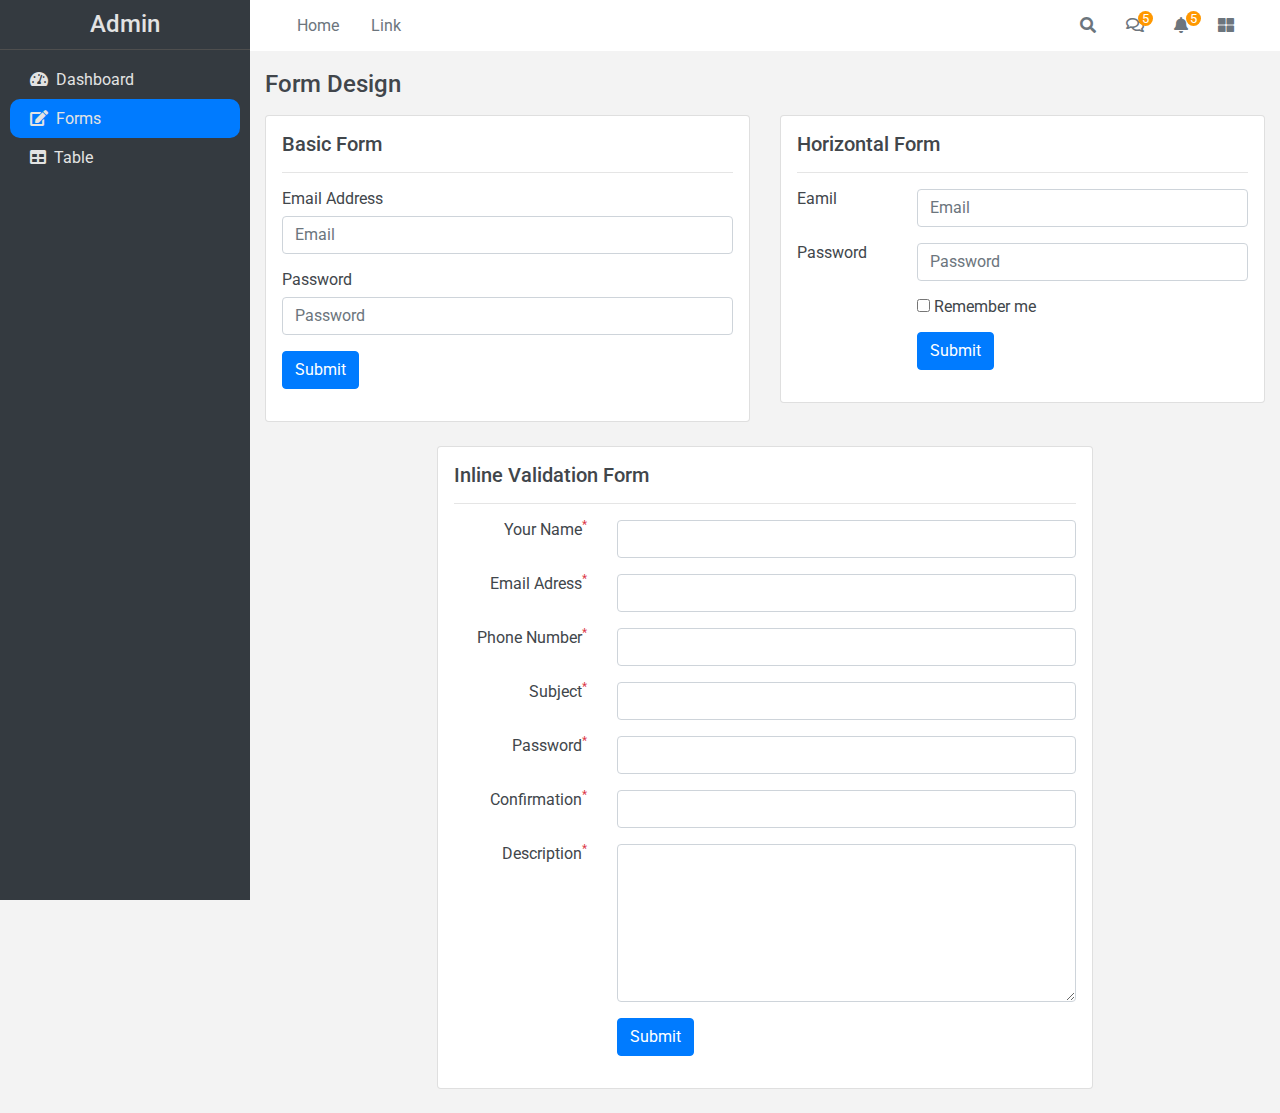
<file: backend/form.html>
<!DOCTYPE html>
<html lang="en">
<head>
    <meta charset="UTF-8">
    <meta http-equiv="X-UA-Compatible" content="IE=edge">
    <meta name="viewport" content="width=device-width, initial-scale=1.0">
    <title>Dashboard</title>
    <link href="https://cdnjs.cloudflare.com/ajax/libs/font-awesome/5.13.0/css/all.min.css" rel="stylesheet">
    <link rel="stylesheet" href="https://maxcdn.bootstrapcdn.com/bootstrap/4.0.0/css/bootstrap.min.css" integrity="sha384-Gn5384xqQ1aoWXA+058RXPxPg6fy4IWvTNh0E263XmFcJlSAwiGgFAW/dAiS6JXm" crossorigin="anonymous">
    <link rel="stylesheet" href="css/style.css">
</head>
<body>
    <div class="main">
        <!-- sidebar -->
        <div class="sidebar d-none d-lg-block">
            <div class="title">
                <h4>Admin</h4>
            </div>
            <ul class="nav-list">
                <li class="nav-items">
                    <a href="index.html"><span class="mr-2"><i class="fas fa-tachometer-alt"></i></span>Dashboard</a>
                </li>
                <li class="nav-items active">
                    <a href="form.html"><span class="mr-2"><i class="fas fa-edit"></i></span>Forms</a>
                </li>
                <li class="nav-items">
                    <a href="table.html"><span class="mr-2"><i class="fas fa-table"></i></span>Table</a>
                </li>
            </ul>
        </div>
        <!-- main content -->
        <div class="main-body">
            <!-- navbar -->
            <nav class="navbar navbar-light bg-white fixed-top fixed-navbar">
                <div class="container-fluid">
                    <button type="button" id="menu-bar" class="btn bg-transparent d-none"><i class="fas fa-bars"></i></button>
                    <div class="coll-nav">
                        <ul class="d-flex mr-auto">
                            <li class="nav-item">
                                <a class="nav-link" href="#">Home</a>
                            </li>
                            <li class="nav-item">
                                <a class="nav-link" href="#">Link</a>
                            </li>
                        </ul>
                        <div class="right-menu">
                            <ul class="navbar px-0 py-2">
                                <li><a href="#"><i class="fas fa-search"></i></a></li>
                                <li>
                                    <a href="#"><i class="far fa-comments"></i></a>
                                    <span class="rebon">5</span>
                                </li>
                                <li>
                                    <a href="#"><i class="fas fa-bell"></i></a>
                                    <span class="rebon">5</span>
                                </li>
                                <li><a href="#"><i class="fas fa-th-large"></i></a></li>
                            </ul>
                        </div>
                    </div>
                </div>
            </nav>
            <!-- content -->
            <div class="content">
                <div class="container-fluid">
                    <!-- breadcame start -->
                    <div class="row">
                        <div class="col-xl-12 col-lg-12 col-md-12 col-sm-12 col-12">
                            <div class="page-header mb-3">
                                <h4>Form Design</h4>
                            </div>
                        </div>
                    </div>
    
                    <!-- form start -->
                    <div class="form_section">
                        <div class="row">
                            <!-- Basic Form -->
                            <div class="col-xl-6 col-lg-6 col-md-6">
                                <div class="basic_form">
                                    <div class="content_section card p-3">
                                        <h5>Basic Form</h5>
                                        <hr>
                                        <form action="">
                                            <div class="form-group">
                                                <label for="email">Email Address</label>
                                                <input type="text" id="email" class="form-control" placeholder="Email">
                                            </div>
                                            <div class="form-group">
                                                <label for="password">Password</label>
                                                <input type="password" id="password" class="form-control" placeholder="Password">
                                            </div>
                                            <div class="form-group">
                                                <input type="submit" class="btn btn-primary" value="Submit">
                                            </div>
                                        </form>
                                    </div>
                                </div>
                            </div>
                            <!-- Horizontal Form -->
                            <div class="col-xl-6 col-lg-6 col-md-6">
                                <div class="horizontal_form">
                                    <div class="content_section card p-3">
                                        <h5>Horizontal Form</h5>
                                        <hr>
                                        <form action="">
                                            <div class="form-group">
                                                <div class="row">
                                                    <div class="col-xl-3 col-lg-3">
                                                        <label for="email">Eamil</label>
                                                    </div>
                                                    <div class="col-xl-9 col-lg-9">
                                                        <input type="text" id="email" class="form-control" placeholder="Email">
                                                    </div>
                                                </div>
                                            </div>
                                            <div class="form-group">
                                                <div class="row">
                                                    <div class="col-xl-3 col-lg-3">
                                                        <label for="password">Password</label>
                                                    </div>
                                                    <div class="col-xl-9 col-lg-9">
                                                        <input type="password" id="password" class="form-control" placeholder="Password">
                                                    </div>
                                                </div>
                                            </div>
                                            <div class="form-group">
                                                <div class="row">
                                                    <div class="col-xl-3 col-lg-3">
                                                    </div>
                                                    <div class="col-xl-9 col-lg-9">
                                                        <input type="checkbox"> Remember me
                                                    </div>
                                                </div>
                                            </div>
                                            <div class="form-group">
                                                <div class="row">
                                                    <div class="col-xl-3 col-lg-3">
                                                    </div>
                                                    <div class="col-xl-9 col-lg-9">
                                                        <input type="submit" class="btn btn-primary" value="Submit">
                                                    </div>
                                                </div>
                                            </div>
                                        </form>
                                    </div>
                                </div>
                            </div>
                            <!-- Inline validation form -->
                            <div class="col-xl-8 col-lg-8 col-md-9 mx-auto">
                                <div class="inline_val">
                                    <div class="content_section my-4 card p-3">
                                        <h5>Inline Validation Form</h5>
                                        <hr>
                                        <form action="">
                                            <div class="form-group">
                                                <div class="row">
                                                    <div class="col-xl-3 col-lg-3 col-md-3 text-lg-right text-md-right">
                                                        <label for="name"><span class="font-weight-normal">Your Name</span><sup class="text-danger">*</sup></label>
                                                    </div>
                                                    <div class="col-xl-9 col-lg-9 col-md-9">
                                                        <input type="text" class="form-control ">
                                                        
                                                    </div>
                                                </div>
                                            </div>
                                            <div class="form-group">
                                                <div class="row">
                                                    <div class="col-xl-3 col-lg-3 col-md-3 text-lg-right text-md-right">
                                                        <label for="name"><span class="font-weight-normal">Email Adress</span><sup class="text-danger">*</sup></label>
                                                    </div>
                                                    <div class="col-xl-9 col-lg-9 col-md-9">
                                                        <input type="text" class="form-control ">
                                                        
                                                    </div>
                                                </div>
                                            </div>
                                            <div class="form-group">
                                                <div class="row">
                                                    <div class="col-xl-3 col-lg-3 col-md-3 text-lg-right text-md-right">
                                                        <label for="name"><span class="font-weight-normal">Phone Number</span><sup class="text-danger">*</sup></label>
                                                    </div>
                                                    <div class="col-xl-9 col-lg-9 col-md-9">
                                                        <input type="text" class="form-control ">
                                                        
                                                    </div>
                                                </div>
                                            </div>
                                            <div class="form-group">
                                                <div class="row">
                                                    <div class="col-xl-3 col-lg-3 col-md-3 text-lg-right text-md-right">
                                                        <label for="name"><span class="font-weight-normal">Subject</span><sup class="text-danger">*</sup></label>
                                                    </div>
                                                    <div class="col-xl-9 col-lg-9 col-md-9">
                                                        <input type="text" class="form-control ">
                                                        
                                                    </div>
                                                </div>
                                            </div>
                                            <div class="form-group">
                                                <div class="row">
                                                    <div class="col-xl-3 col-lg-3 col-md-3 text-lg-right text-md-right">
                                                        <label for="name"><span class="font-weight-normal">Password</span><sup class="text-danger">*</sup></label>
                                                    </div>
                                                    <div class="col-xl-9 col-lg-9 col-md-9">
                                                        <input type="password" class="form-control ">
                                                        
                                                    </div>
                                                </div>
                                            </div>
                                            <div class="form-group">
                                                <div class="row">
                                                    <div class="col-xl-3 col-lg-3 col-md-3 text-lg-right text-md-right">
                                                        <label for="name"><span class="font-weight-normal">Confirmation</span><sup class="text-danger">*</sup></label>
                                                    </div>
                                                    <div class="col-xl-9 col-lg-9 col-md-9">
                                                        <input type="password" class="form-control ">
                                                        
                                                    </div>
                                                </div>
                                            </div>
                                            <div class="form-group">
                                                <div class="row">
                                                    <div class="col-xl-3 col-lg-3 col-md-3 text-lg-right text-md-right">
                                                        <label for="name"><span class="font-weight-normal">Description</span><sup class="text-danger">*</sup></label>
                                                    </div>
                                                    <div class="col-xl-9 col-lg-9 col-md-9">
                                                        <textarea name="" class="form-control" rows="6"></textarea>
                                                    </div>
                                                </div>
                                            </div>
                                            <div class="form-group">
                                                <div class="row">
                                                    <div class="col-xl-3 col-lg-3 col-md-3 text-lg-right text-md-right">
                                                    </div>
                                                    <div class="col-xl-9 col-lg-9 col-md-9">
                                                        <input type="submit" class="btn btn-primary" value="Submit">
                                                    </div>
                                                </div>
                                            </div>
                                        </form>
                                    </div>
                                </div>
                            </div>
                        </div>
                    </div>
                    <!-- end -->
                </div>
            </div>
            <!-- content end-->
        </div>
    </div>

    <!--js script -->
    <script src="https://code.jquery.com/jquery-3.5.1.min.js" integrity="sha256-9/aliU8dGd2tb6OSsuzixeV4y/faTqgFtohetphbbj0=" crossorigin="anonymous"></script>
    <script src="https://cdnjs.cloudflare.com/ajax/libs/popper.js/1.12.9/umd/popper.min.js" integrity="sha384-ApNbgh9B+Y1QKtv3Rn7W3mgPxhU9K/ScQsAP7hUibX39j7fakFPskvXusvfa0b4Q" crossorigin="anonymous"></script>
    <script src="https://maxcdn.bootstrapcdn.com/bootstrap/4.0.0/js/bootstrap.min.js" integrity="sha384-JZR6Spejh4U02d8jOt6vLEHfe/JQGiRRSQQxSfFWpi1MquVdAyjUar5+76PVCmYl" crossorigin="anonymous"></script>

    <script>
        $(document).ready(function(){
            $('button#menu-bar').on('click',function(){
                $('div.main-body').css('margin-left','75px');
                $('nav.fixed-navbar').css('margin-left','75px');
                $('div.sidebar').css('max-width','75px');
                $('div.sidebar > ul > li').css('opacity','0');
            });
        });
    </script>
</body>
</html>
</file>
<file: backend/css/style.css>
@import url('https://fonts.googleapis.com/css2?family=Roboto:wght@300;400;500;600&display=swap');

* {
    margin: 0;
    padding: 0;
    -webkit-box-sizing: border-box;
    box-sizing: border-box;
    vertical-align: baseline;
}

html,
body {
    font-family: 'Roboto', sans-serif;
    line-height: normal;
    font-size: 1rem;
    background-color: #F3F3F3;
    scroll-behavior: smooth;
    color: #41464b;
}

a{
    text-decoration: none !important;
    color: #6c757d;
    transition: all 0.5s ease;
    -webkit-transition: all 0.5s ease;
    -moz-transition: all 0.5s ease;
    -ms-transition: all 0.5s ease;
    -o-transition: all 0.5s ease;
}
a:hover {
    text-decoration: none !important;
    color: #6c757d !important;
}
dl, ol, ul {
    margin-top: 0;
    margin-bottom: 0;
    padding: 0;
    list-style: none;
}
.main-body {
    position: relative;
    margin-left: 250px;
    transition: 0.5s all ease;
    -webkit-transition: 0.5s all ease;
    -moz-transition: 0.5s all ease;
    -ms-transition: 0.5s all ease;
    -o-transition: 0.5s all ease;
}
.sidebar {
    position: fixed;
    max-width: 250px;
    width: 100%;
    top: 0;
    height: 100%;
    background-color: #343A40;
    transition: 0.5s all ease;
    -webkit-transition: 0.5s all ease;
    -moz-transition: 0.5s all ease;
    -ms-transition: 0.5s all ease;
    -o-transition: 0.5s all ease;
}
nav.fixed-navbar {
    margin-left: 250px;
    transition: 0.5s all ease;
    -webkit-transition: 0.5s all ease;
    -moz-transition: 0.5s all ease;
    -ms-transition: 0.5s all ease;
    -o-transition: 0.5s all ease;
}
.content {
    position: relative;
    margin-top: 70px;
}
.right-menu > ul > li {
    margin: 0 15px;
    position: relative;
}
span.rebon {
    position: absolute;
    background-color: #ff9800;
    font-size: 13px;
    color: white;
    padding: 0 4px;
    border-radius: 25px;
    top: -5px;
    left: 12px;
}
.coll-nav {
    display: flex;
    align-items: center;
    flex: 1;
}
.sidebar,
.sidebar > ul > li > a {
    color: #e3e3e3;
    display: block;
}
.sidebar > ul > li > a:hover{
    color: #e3e3e3 !important;
}
.title {
    text-align: center;
    border-bottom: 1px solid #4e4e4e;
    padding: 10px;
}
h1,h2,h3,h4,h5,h6{
    margin: 0;
    padding: 0;
}
ul.nav-list {
    padding: 10px;
    position: relative;
}
  li.active {
    background-color: #007BFF;
}
li.nav-items {
    padding: 10px 20px;
    border-radius: 10px;
}

@media (max-width:991px) {
    .main-body{
        margin-left: 0px;
    }
    nav.fixed-navbar{
        margin-left: 0px;
    }
}
</file>
